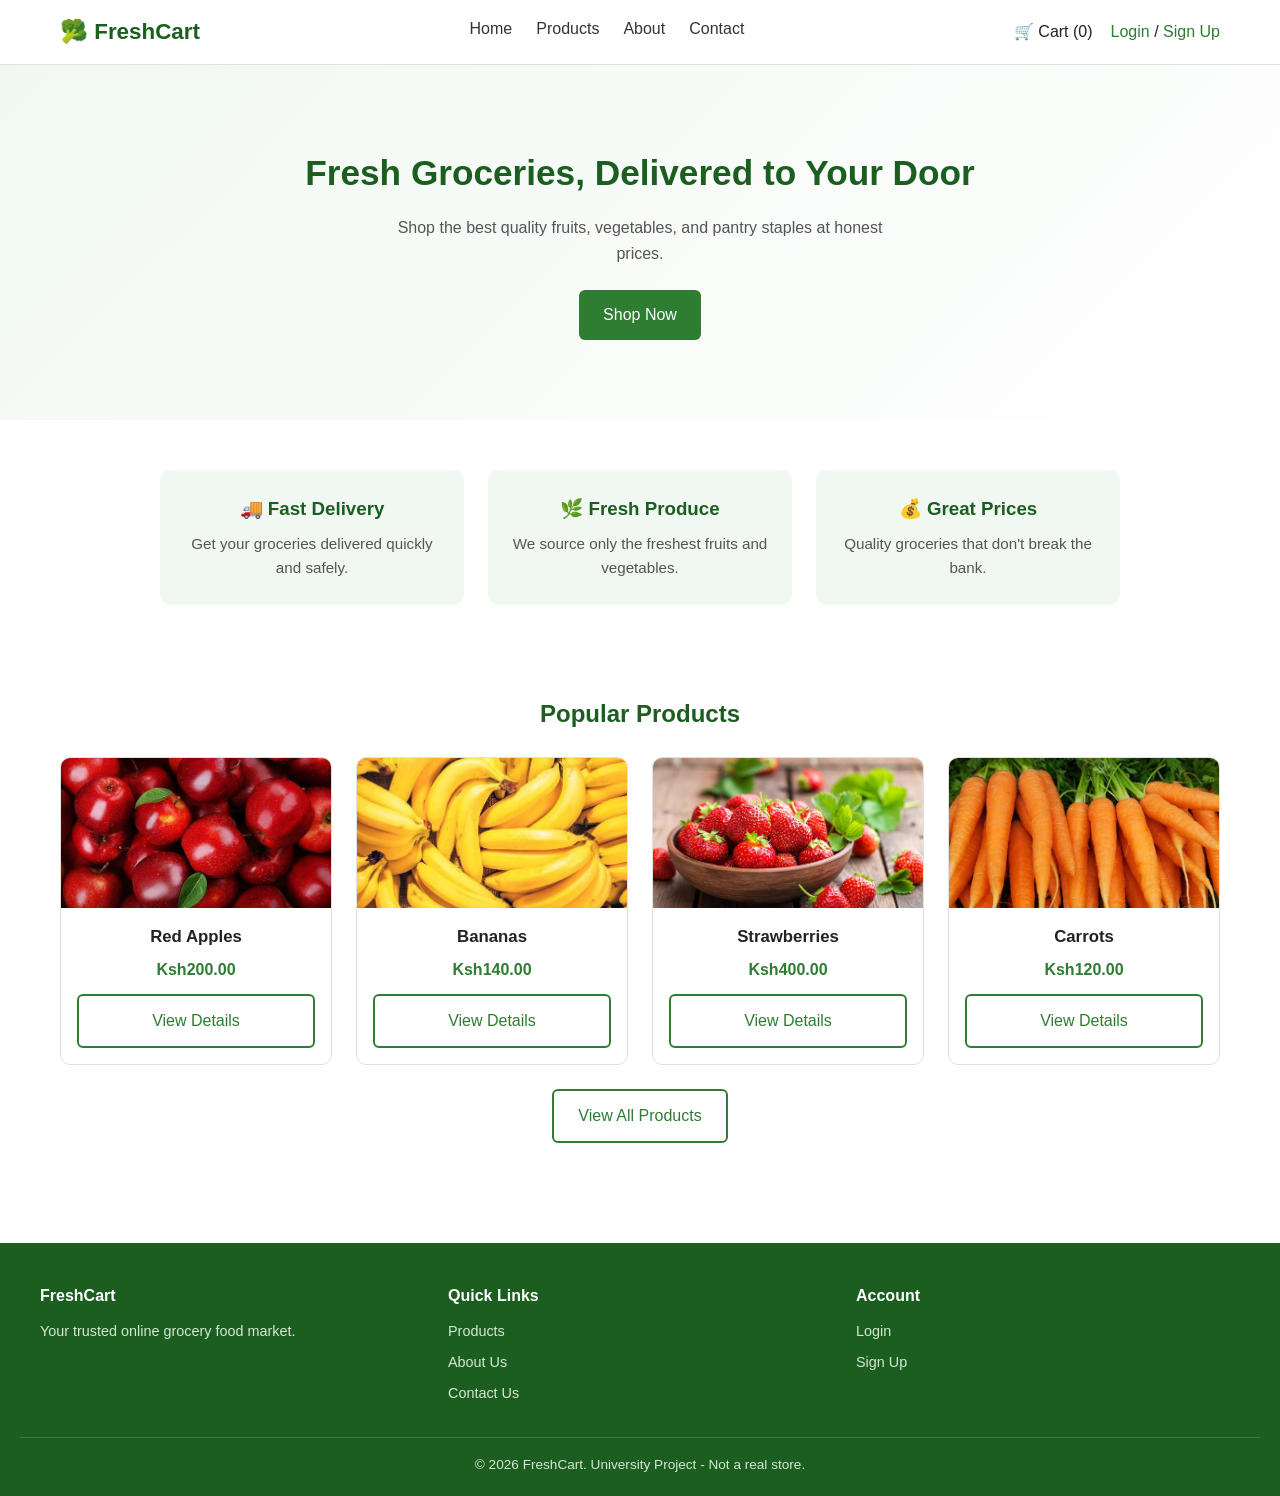
<file: index.html>
<!DOCTYPE html>
<html lang="en">
<head>
  <meta charset="UTF-8">
  <meta name="viewport" content="width=device-width, initial-scale=1.0">
  <title>FreshCart - Grocery Food Market</title>
  <link rel="stylesheet" href="css/style.css">
</head>
<body>

  <!-- ===== NAVIGATION BAR ===== -->
  <header class="navbar">
    <div class="nav-container">
      <a href="index.html" class="logo">🥦 FreshCart</a>

      <nav class="nav-links">
        <a href="index.html">Home</a>
        <a href="pages/products.html">Products</a>
        <a href="pages/about.html">About</a>
        <a href="pages/contact.html">Contact</a>
      </nav>

      <div class="nav-actions">
        <a href="pages/cart.html" class="cart-link">
          🛒 Cart (<span id="cart-count">0</span>)
        </a>
        <!-- This span changes depending on whether someone is logged in -->
        <span id="auth-link"></span>
      </div>
    </div>
  </header>

  <!-- ===== MAIN CONTENT ===== -->
  <main>

    <!-- Hero / banner section -->
    <section class="hero">
      <div class="hero-text">
        <h1>Fresh Groceries, Delivered to Your Door</h1>
        <p>Shop the best quality fruits, vegetables, and pantry staples at honest prices.</p>
        <a href="pages/products.html" class="btn btn-primary">Shop Now</a>
      </div>
    </section>

    <!-- Feature highlights -->
    <section class="features">
      <div class="feature-card">
        <h3>🚚 Fast Delivery</h3>
        <p>Get your groceries delivered quickly and safely.</p>
      </div>
      <div class="feature-card">
        <h3>🌿 Fresh Produce</h3>
        <p>We source only the freshest fruits and vegetables.</p>
      </div>
      <div class="feature-card">
        <h3>💰 Great Prices</h3>
        <p>Quality groceries that don't break the bank.</p>
      </div>
    </section>

    <!-- Preview of a few products, pulled in with JavaScript -->
    <section class="home-products">
      <h2>Popular Products</h2>
      <div id="home-product-list" class="product-grid">
        <!-- Product cards will be inserted here by JavaScript -->
      </div>
      <a href="pages/products.html" class="btn btn-secondary">View All Products</a>
    </section>

  </main>

  <!-- ===== FOOTER ===== -->
  <footer class="footer">
    <div class="footer-container">
      <div class="footer-column">
        <h4>FreshCart</h4>
        <p>Your trusted online grocery food market.</p>
      </div>
      <div class="footer-column">
        <h4>Quick Links</h4>
        <a href="pages/products.html">Products</a>
        <a href="pages/about.html">About Us</a>
        <a href="pages/contact.html">Contact Us</a>
      </div>
      <div class="footer-column">
        <h4>Account</h4>
        <a href="pages/login.html">Login</a>
        <a href="pages/signup.html">Sign Up</a>
      </div>
    </div>
    <p class="footer-bottom">&copy; 2026 FreshCart. University Project - Not a real store.</p>
  </footer>

  <!-- ===== JAVASCRIPT ===== -->
  <script src="js/main.js"></script>
  <script src="js/products.js"></script>
</body>
</html>
</file>
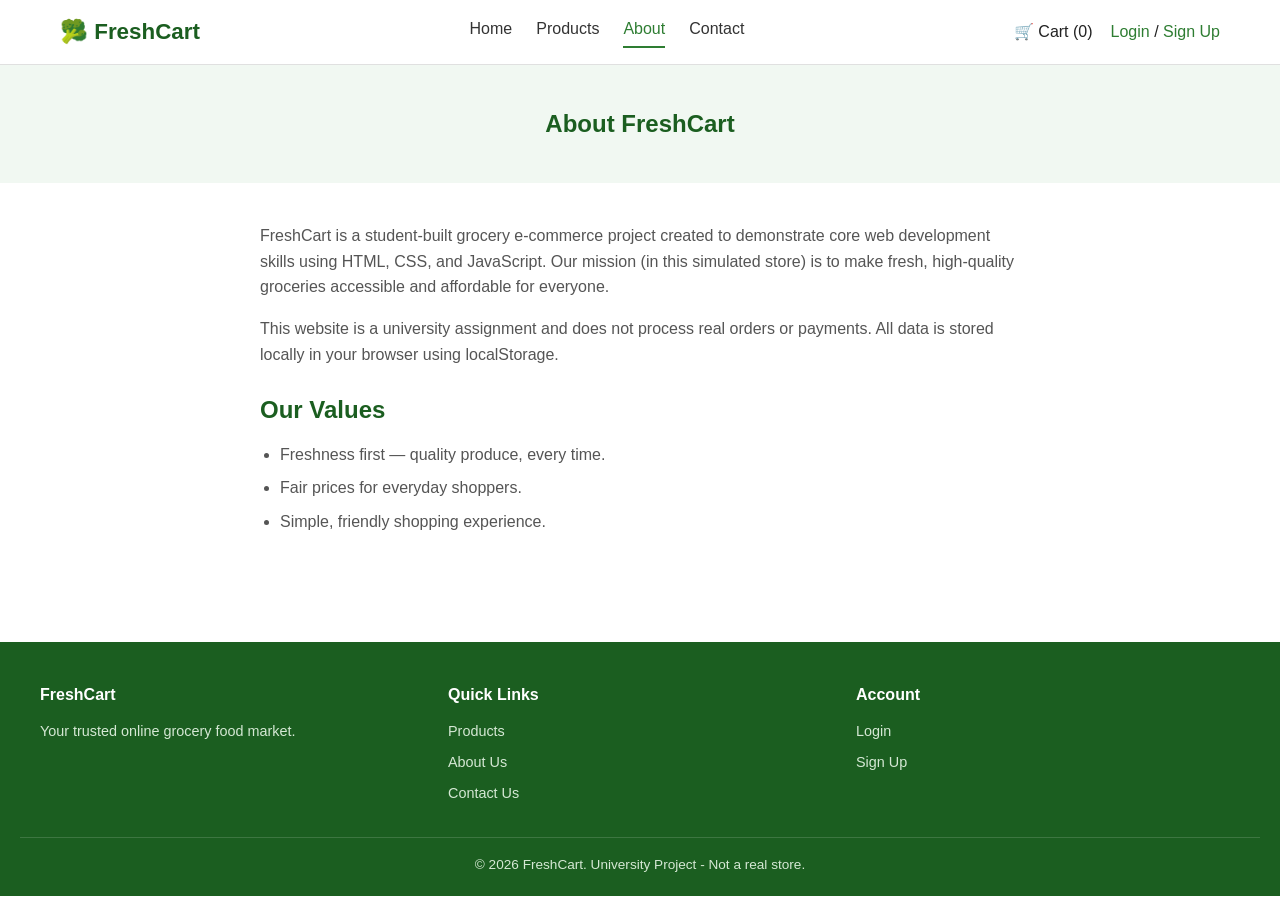
<file: pages/about.html>
<!DOCTYPE html>
<html lang="en">
<head>
  <meta charset="UTF-8">
  <meta name="viewport" content="width=device-width, initial-scale=1.0">
  <title>About Us - FreshCart</title>
  <link rel="stylesheet" href="../css/style.css">
</head>
<body>
  <header class="navbar">
    <div class="nav-container">
      <a href="../index.html" class="logo">🥦 FreshCart</a>
      <nav class="nav-links">
        <a href="../index.html">Home</a>
        <a href="products.html">Products</a>
        <a href="about.html" class="active">About</a>
        <a href="contact.html">Contact</a>
      </nav>
      <div class="nav-actions">
        <a href="cart.html" class="cart-link">🛒 Cart (<span id="cart-count">0</span>)</a>
        <span id="auth-link"></span>
      </div>
    </div>
  </header>

  <main>
    <section class="page-header">
      <h1>About FreshCart</h1>
    </section>

    <section class="static-content">
      <p>FreshCart is a student-built grocery e-commerce project created to demonstrate core web
      development skills using HTML, CSS, and JavaScript. Our mission (in this simulated store)
      is to make fresh, high-quality groceries accessible and affordable for everyone.</p>

      <p>This website is a university assignment and does not process real orders or payments.
      All data is stored locally in your browser using localStorage.</p>

      <h2>Our Values</h2>
      <ul>
        <li>Freshness first — quality produce, every time.</li>
        <li>Fair prices for everyday shoppers.</li>
        <li>Simple, friendly shopping experience.</li>
      </ul>
    </section>
  </main>

  <footer class="footer">
    <div class="footer-container">
      <div class="footer-column">
        <h4>FreshCart</h4>
        <p>Your trusted online grocery food market.</p>
      </div>
      <div class="footer-column">
        <h4>Quick Links</h4>
        <a href="products.html">Products</a>
        <a href="about.html">About Us</a>
        <a href="contact.html">Contact Us</a>
      </div>
      <div class="footer-column">
        <h4>Account</h4>
        <a href="login.html">Login</a>
        <a href="signup.html">Sign Up</a>
      </div>
    </div>
    <p class="footer-bottom">&copy; 2026 FreshCart. University Project - Not a real store.</p>
  </footer>

  <script src="../js/main.js"></script>
</body>
</html>
</file>
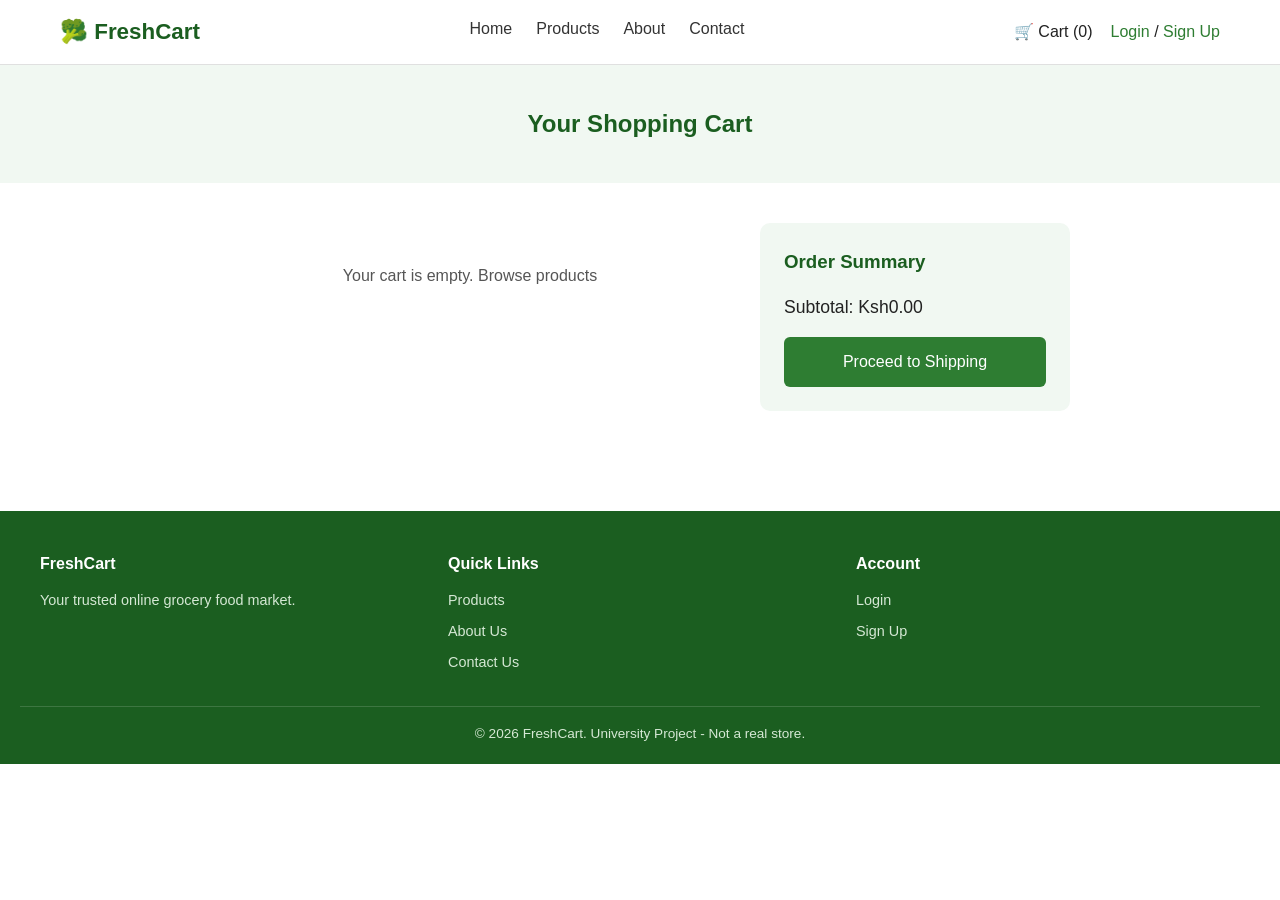
<file: pages/cart.html>
<!DOCTYPE html>
<html lang="en">
<head>
  <meta charset="UTF-8">
  <meta name="viewport" content="width=device-width, initial-scale=1.0">
  <title>Your Cart - FreshCart</title>
  <link rel="stylesheet" href="../css/style.css">
</head>
<body>
  <header class="navbar">
    <div class="nav-container">
      <a href="../index.html" class="logo">🥦 FreshCart</a>
      <nav class="nav-links">
        <a href="../index.html">Home</a>
        <a href="products.html">Products</a>
        <a href="about.html">About</a>
        <a href="contact.html">Contact</a>
      </nav>
      <div class="nav-actions">
        <a href="cart.html" class="cart-link">🛒 Cart (<span id="cart-count">0</span>)</a>
        <span id="auth-link"></span>
      </div>
    </div>
  </header>

  <main>
    <section class="page-header">
      <h1>Your Shopping Cart</h1>
    </section>

    <section class="cart-section">
      <!-- Cart line items get built by JavaScript -->
      <div id="cart-items-container" class="cart-items-container">
      </div>

      <!-- Order summary box -->
      <div class="cart-summary">
        <h3>Order Summary</h3>
        <p>Subtotal: <span id="cart-subtotal">$0.00</span></p>
        <a href="shipping.html" id="checkout-btn" class="btn btn-primary">Proceed to Shipping</a>
      </div>
    </section>
  </main>

  <footer class="footer">
    <div class="footer-container">
      <div class="footer-column">
        <h4>FreshCart</h4>
        <p>Your trusted online grocery food market.</p>
      </div>
      <div class="footer-column">
        <h4>Quick Links</h4>
        <a href="products.html">Products</a>
        <a href="about.html">About Us</a>
        <a href="contact.html">Contact Us</a>
      </div>
      <div class="footer-column">
        <h4>Account</h4>
        <a href="login.html">Login</a>
        <a href="signup.html">Sign Up</a>
      </div>
    </div>
    <p class="footer-bottom">&copy; 2026 FreshCart. University Project - Not a real store.</p>
  </footer>

  <script src="../js/main.js"></script>
  <script src="../js/products.js"></script>
  <script src="../js/cart.js"></script>
</body>
</html>
</file>
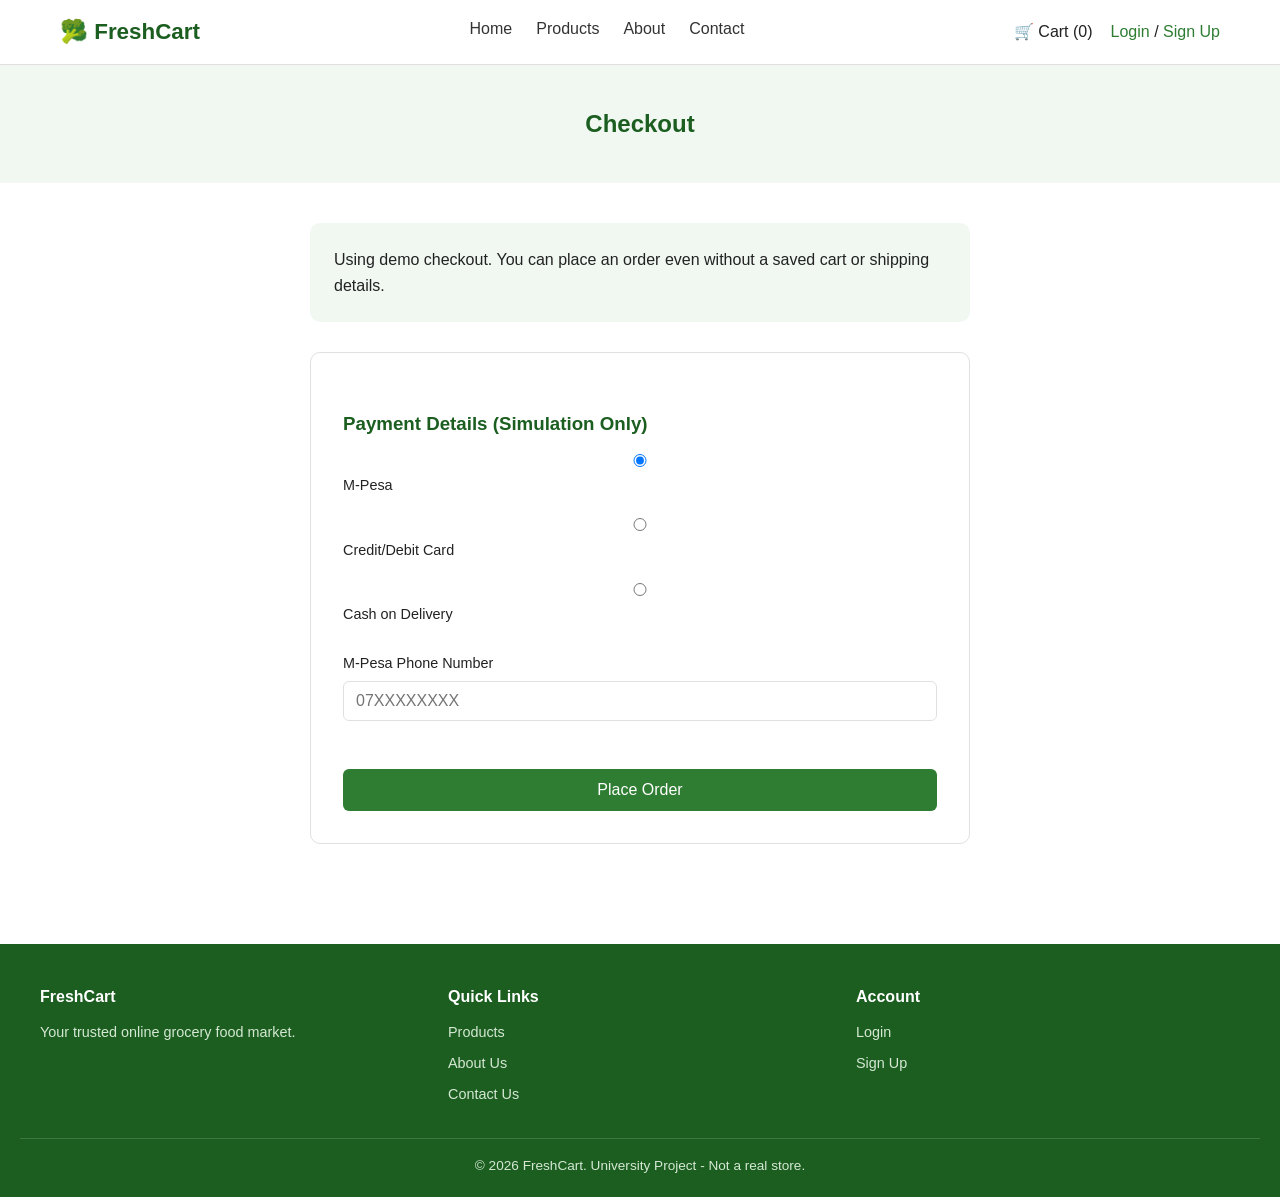
<file: pages/checkout.html>
<!DOCTYPE html>
<html lang="en">
<head>
  <meta charset="UTF-8">
  <meta name="viewport" content="width=device-width, initial-scale=1.0">
  <title>Checkout - FreshCart</title>
  <link rel="stylesheet" href="../css/style.css">
</head>
<body>
  <header class="navbar">
    <div class="nav-container">
      <a href="../index.html" class="logo">🥦 FreshCart</a>
      <nav class="nav-links">
        <a href="../index.html">Home</a>
        <a href="products.html">Products</a>
        <a href="about.html">About</a>
        <a href="contact.html">Contact</a>
      </nav>
      <div class="nav-actions">
        <a href="cart.html" class="cart-link">🛒 Cart (<span id="cart-count">0</span>)</a>
        <span id="auth-link"></span>
      </div>
    </div>
  </header>

  <main>
    <section class="page-header">
      <h1>Checkout</h1>
    </section>

    <section class="checkout-section">
      <!-- Order review, built by JavaScript from cart + shipping info in localStorage -->
      <div id="checkout-summary" class="checkout-summary">
      </div>

      <div class="form-card">
        <h3>Payment Details (Simulation Only)</h3>
        <form id="checkout-form" novalidate>

          <div class="payment-options">
            <label class="payment-option">
              <input type="radio" name="payment" value="mpesa" checked>
              M-Pesa
            </label>

            <label class="payment-option">
              <input type="radio" name="payment" value="card">
              Credit/Debit Card
            </label>

            <label class="payment-option">
              <input type="radio" name="payment" value="cash">
              Cash on Delivery
            </label>
          </div>

          <div id="mpesa-fields" class="payment-fields">
            <label for="mpesa-phone">M-Pesa Phone Number</label>
            <input type="text" id="mpesa-phone" placeholder="07XXXXXXXX">
          </div>

          <div id="card-fields" class="payment-fields hidden">
            <label for="card-name">Name on Card</label>
            <input type="text" id="card-name" required>

            <label for="card-number">Card Number</label>
            <input type="text" id="card-number" placeholder="1234 5678 9012 3456" maxlength="19" required>

            <label for="card-expiry">Expiry (MM/YY)</label>
            <input type="text" id="card-expiry" placeholder="MM/YY" maxlength="5" required>

            <label for="card-cvv">CVV</label>
            <input type="text" id="card-cvv" maxlength="4" required>
          </div>

          <p id="checkout-message" class="form-message"></p>

          <button type="submit" class="btn btn-primary">Place Order</button>
        </form>
      </div>
    </section>
  </main>

  <footer class="footer">
    <div class="footer-container">
      <div class="footer-column">
        <h4>FreshCart</h4>
        <p>Your trusted online grocery food market.</p>
      </div>
      <div class="footer-column">
        <h4>Quick Links</h4>
        <a href="products.html">Products</a>
        <a href="about.html">About Us</a>
        <a href="contact.html">Contact Us</a>
      </div>
      <div class="footer-column">
        <h4>Account</h4>
        <a href="login.html">Login</a>
        <a href="signup.html">Sign Up</a>
      </div>
    </div>
    <p class="footer-bottom">&copy; 2026 FreshCart. University Project - Not a real store.</p>
  </footer>

  <script src="../js/main.js"></script>
  <script src="../js/products.js"></script>
  <script src="../js/checkout.js"></script>
</body>
</html>
</file>
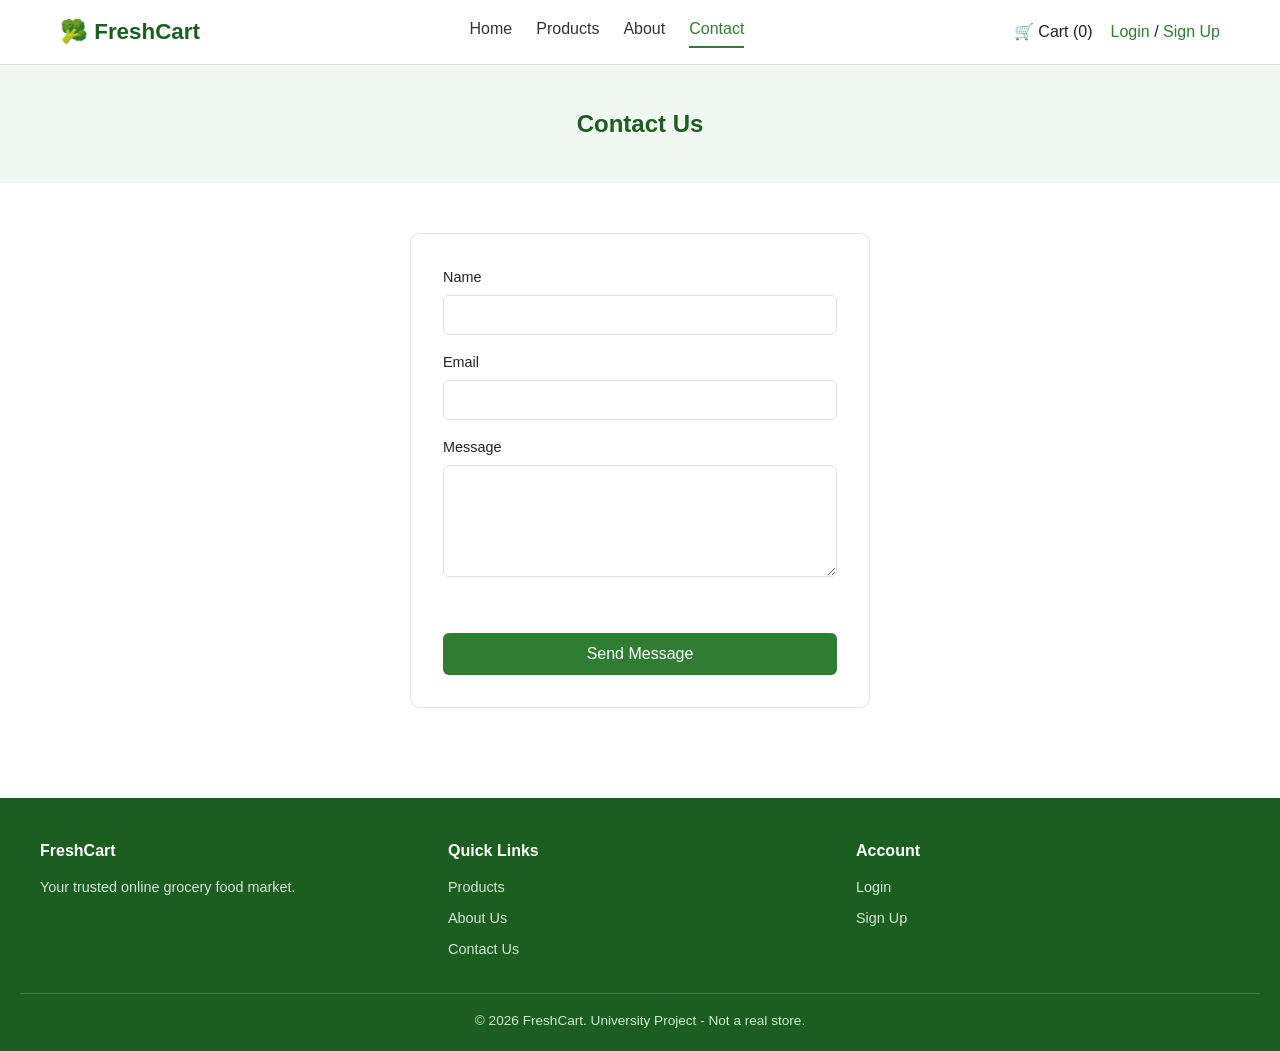
<file: pages/contact.html>
<!DOCTYPE html>
<html lang="en">
<head>
  <meta charset="UTF-8">
  <meta name="viewport" content="width=device-width, initial-scale=1.0">
  <title>Contact Us - FreshCart</title>
  <link rel="stylesheet" href="../css/style.css">
</head>
<body>
  <header class="navbar">
    <div class="nav-container">
      <a href="../index.html" class="logo">🥦 FreshCart</a>
      <nav class="nav-links">
        <a href="../index.html">Home</a>
        <a href="products.html">Products</a>
        <a href="about.html">About</a>
        <a href="contact.html" class="active">Contact</a>
      </nav>
      <div class="nav-actions">
        <a href="cart.html" class="cart-link">🛒 Cart (<span id="cart-count">0</span>)</a>
        <span id="auth-link"></span>
      </div>
    </div>
  </header>

  <main>
    <section class="page-header">
      <h1>Contact Us</h1>
    </section>

    <section class="form-section">
      <div class="form-card">
        <form id="contact-form">
          <label for="contact-name">Name</label>
          <input type="text" id="contact-name" required>

          <label for="contact-email">Email</label>
          <input type="email" id="contact-email" required>

          <label for="contact-message">Message</label>
          <textarea id="contact-message" rows="5" required></textarea>

          <p id="contact-form-message" class="form-message"></p>

          <button type="submit" class="btn btn-primary">Send Message</button>
        </form>
      </div>
    </section>
  </main>

  <footer class="footer">
    <div class="footer-container">
      <div class="footer-column">
        <h4>FreshCart</h4>
        <p>Your trusted online grocery food market.</p>
      </div>
      <div class="footer-column">
        <h4>Quick Links</h4>
        <a href="products.html">Products</a>
        <a href="about.html">About Us</a>
        <a href="contact.html">Contact Us</a>
      </div>
      <div class="footer-column">
        <h4>Account</h4>
        <a href="login.html">Login</a>
        <a href="signup.html">Sign Up</a>
      </div>
    </div>
    <p class="footer-bottom">&copy; 2026 FreshCart. University Project - Not a real store.</p>
  </footer>

  <script src="../js/main.js"></script>
</body>
</html>
</file>
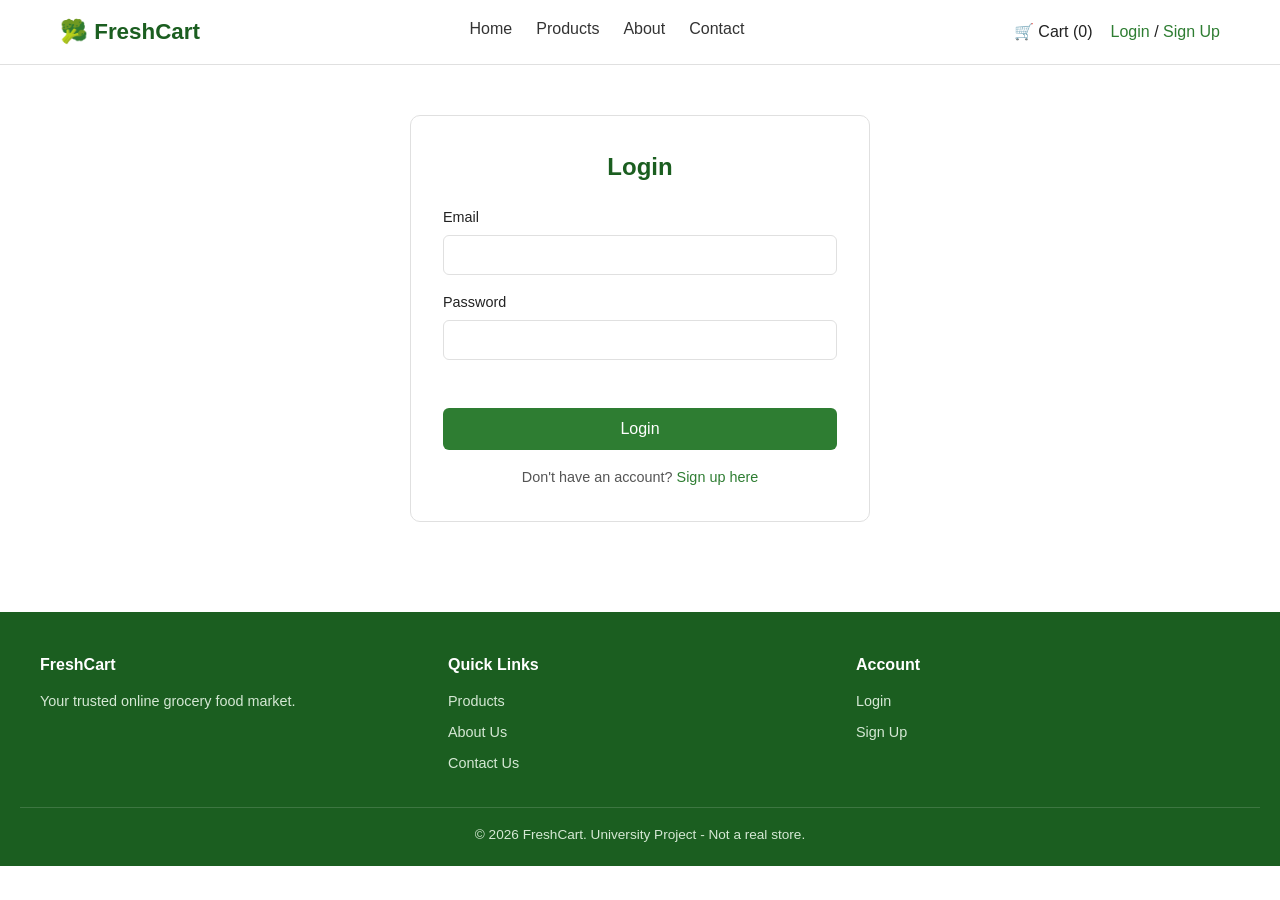
<file: pages/login.html>
<!DOCTYPE html>
<html lang="en">
<head>
  <meta charset="UTF-8">
  <meta name="viewport" content="width=device-width, initial-scale=1.0">
  <title>Login - FreshCart</title>
  <link rel="stylesheet" href="../css/style.css">
</head>
<body>
  <header class="navbar">
    <div class="nav-container">
      <a href="../index.html" class="logo">🥦 FreshCart</a>
      <nav class="nav-links">
        <a href="../index.html">Home</a>
        <a href="products.html">Products</a>
        <a href="about.html">About</a>
        <a href="contact.html">Contact</a>
      </nav>
      <div class="nav-actions">
        <a href="cart.html" class="cart-link">🛒 Cart (<span id="cart-count">0</span>)</a>
        <span id="auth-link"></span>
      </div>
    </div>
  </header>

  <main>
    <section class="form-section">
      <div class="form-card">
        <h1>Login</h1>

        <form id="login-form">
          <label for="login-email">Email</label>
          <input type="email" id="login-email" required>

          <label for="login-password">Password</label>
          <input type="password" id="login-password" required>

          <p id="login-message" class="form-message"></p>

          <button type="submit" class="btn btn-primary">Login</button>
        </form>

        <p class="form-footer-text">Don't have an account? <a href="signup.html">Sign up here</a></p>
      </div>
    </section>
  </main>

  <footer class="footer">
    <div class="footer-container">
      <div class="footer-column">
        <h4>FreshCart</h4>
        <p>Your trusted online grocery food market.</p>
      </div>
      <div class="footer-column">
        <h4>Quick Links</h4>
        <a href="products.html">Products</a>
        <a href="about.html">About Us</a>
        <a href="contact.html">Contact Us</a>
      </div>
      <div class="footer-column">
        <h4>Account</h4>
        <a href="login.html">Login</a>
        <a href="signup.html">Sign Up</a>
      </div>
    </div>
    <p class="footer-bottom">&copy; 2026 FreshCart. University Project - Not a real store.</p>
  </footer>

  <script src="../js/main.js"></script>
  <script src="../js/auth.js"></script>
</body>
</html>
</file>
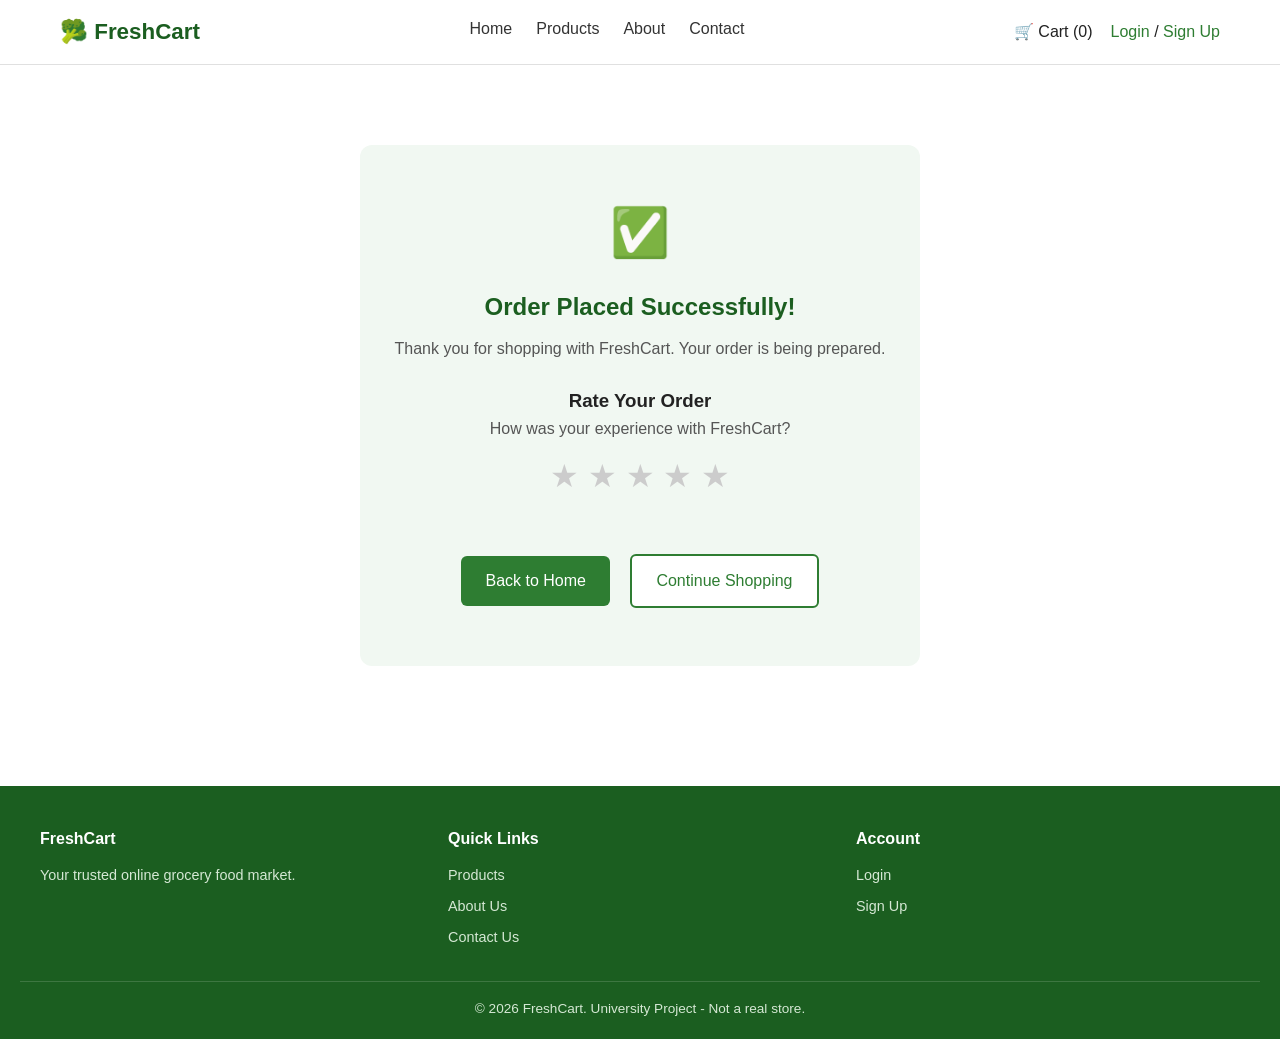
<file: pages/order-success.html>
<!DOCTYPE html>
<html lang="en">
<head>
  <meta charset="UTF-8">
  <meta name="viewport" content="width=device-width, initial-scale=1.0">
  <title>Order Confirmed - FreshCart</title>
  <link rel="stylesheet" href="../css/style.css">
</head>
<body>
  <header class="navbar">
    <div class="nav-container">
      <a href="../index.html" class="logo">🥦 FreshCart</a>
      <nav class="nav-links">
        <a href="../index.html">Home</a>
        <a href="products.html">Products</a>
        <a href="about.html">About</a>
        <a href="contact.html">Contact</a>
      </nav>
      <div class="nav-actions">
        <a href="cart.html" class="cart-link">🛒 Cart (<span id="cart-count">0</span>)</a>
        <span id="auth-link"></span>
      </div>
    </div>
  </header>

  <main>
    <section class="success-section">
      <div class="success-card">
        <div class="success-icon">✅</div>
        <h1>Order Placed Successfully!</h1>
        <p>Thank you for shopping with FreshCart. Your order is being prepared.</p>
        <!-- JavaScript fills in a generated order number here -->
        <p id="order-number" class="order-number"></p>

        <!-- Rating section -->
        <div id="rating-section" class="rating-section">
          <h3>Rate Your Order</h3>
          <p>How was your experience with FreshCart?</p>
          <div id="star-rating" class="star-rating">
            <span class="star" data-value="1">★</span>
            <span class="star" data-value="2">★</span>
            <span class="star" data-value="3">★</span>
            <span class="star" data-value="4">★</span>
            <span class="star" data-value="5">★</span>
          </div>
          <p id="rating-message" class="form-message"></p>
        </div>

        <!-- JavaScript fills in the payment method used here -->
        <p id="payment-method"></p>

        <a href="../index.html" class="btn btn-primary">Back to Home</a>
        <a href="products.html" class="btn btn-secondary">Continue Shopping</a>
      </div>
    </section>
  </main>

  <footer class="footer">
    <div class="footer-container">
      <div class="footer-column">
        <h4>FreshCart</h4>
        <p>Your trusted online grocery food market.</p>
      </div>
      <div class="footer-column">
        <h4>Quick Links</h4>
        <a href="products.html">Products</a>
        <a href="about.html">About Us</a>
        <a href="contact.html">Contact Us</a>
      </div>
      <div class="footer-column">
        <h4>Account</h4>
        <a href="login.html">Login</a>
        <a href="signup.html">Sign Up</a>
      </div>
    </div>
    <p class="footer-bottom">&copy; 2026 FreshCart. University Project - Not a real store.</p>
  </footer>

  <script src="../js/main.js"></script>
  <script src="../js/checkout.js"></script>
</body>
</html>
</file>
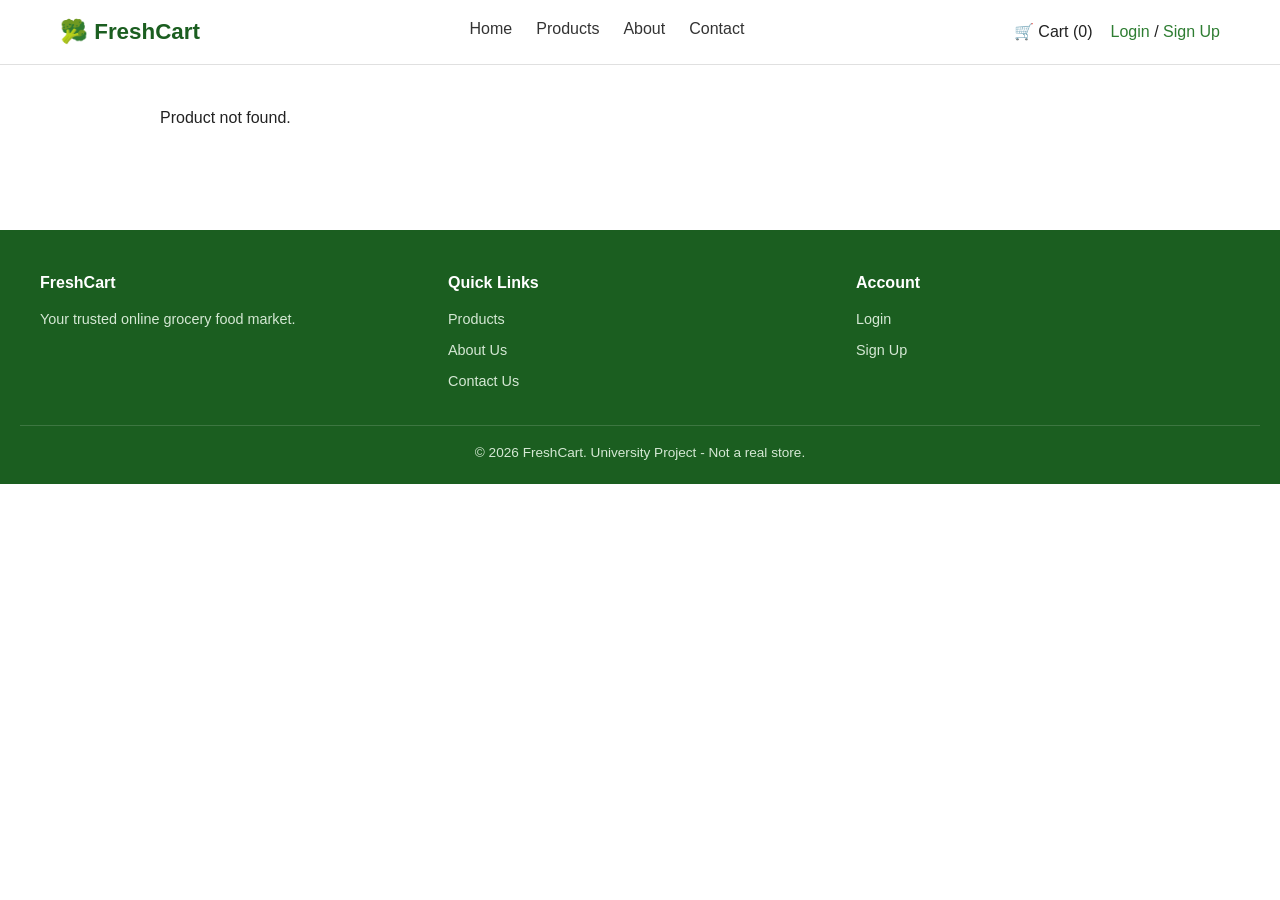
<file: pages/product-details.html>
<!DOCTYPE html>
<html lang="en">
<head>
  <meta charset="UTF-8">
  <meta name="viewport" content="width=device-width, initial-scale=1.0">
  <title>Product Details - FreshCart</title>
  <link rel="stylesheet" href="../css/style.css">
</head>
<body>
  <header class="navbar">
    <div class="nav-container">
      <a href="../index.html" class="logo">🥦 FreshCart</a>
      <nav class="nav-links">
        <a href="../index.html">Home</a>
        <a href="products.html">Products</a>
        <a href="about.html">About</a>
        <a href="contact.html">Contact</a>
      </nav>
      <div class="nav-actions">
        <a href="cart.html" class="cart-link">🛒 Cart (<span id="cart-count">0</span>)</a>
        <span id="auth-link"></span>
      </div>
    </div>
  </header>

  <main>
    <section class="product-details-section">
      <!-- Everything inside #product-detail-container is built by JavaScript -->
      <!-- based on which product ID is in the URL (e.g. product-details.html?id=1) -->
      <div id="product-detail-container" class="product-detail-container">
        <p>Loading product...</p>
      </div>
    </section>
  </main>

  <footer class="footer">
    <div class="footer-container">
      <div class="footer-column">
        <h4>FreshCart</h4>
        <p>Your trusted online grocery food market.</p>
      </div>
      <div class="footer-column">
        <h4>Quick Links</h4>
        <a href="products.html">Products</a>
        <a href="about.html">About Us</a>
        <a href="contact.html">Contact Us</a>
      </div>
      <div class="footer-column">
        <h4>Account</h4>
        <a href="login.html">Login</a>
        <a href="signup.html">Sign Up</a>
      </div>
    </div>
    <p class="footer-bottom">&copy; 2026 FreshCart. University Project - Not a real store.</p>
  </footer>

  <script src="../js/main.js"></script>
  <script src="../js/products.js"></script>
</body>
</html>
</file>
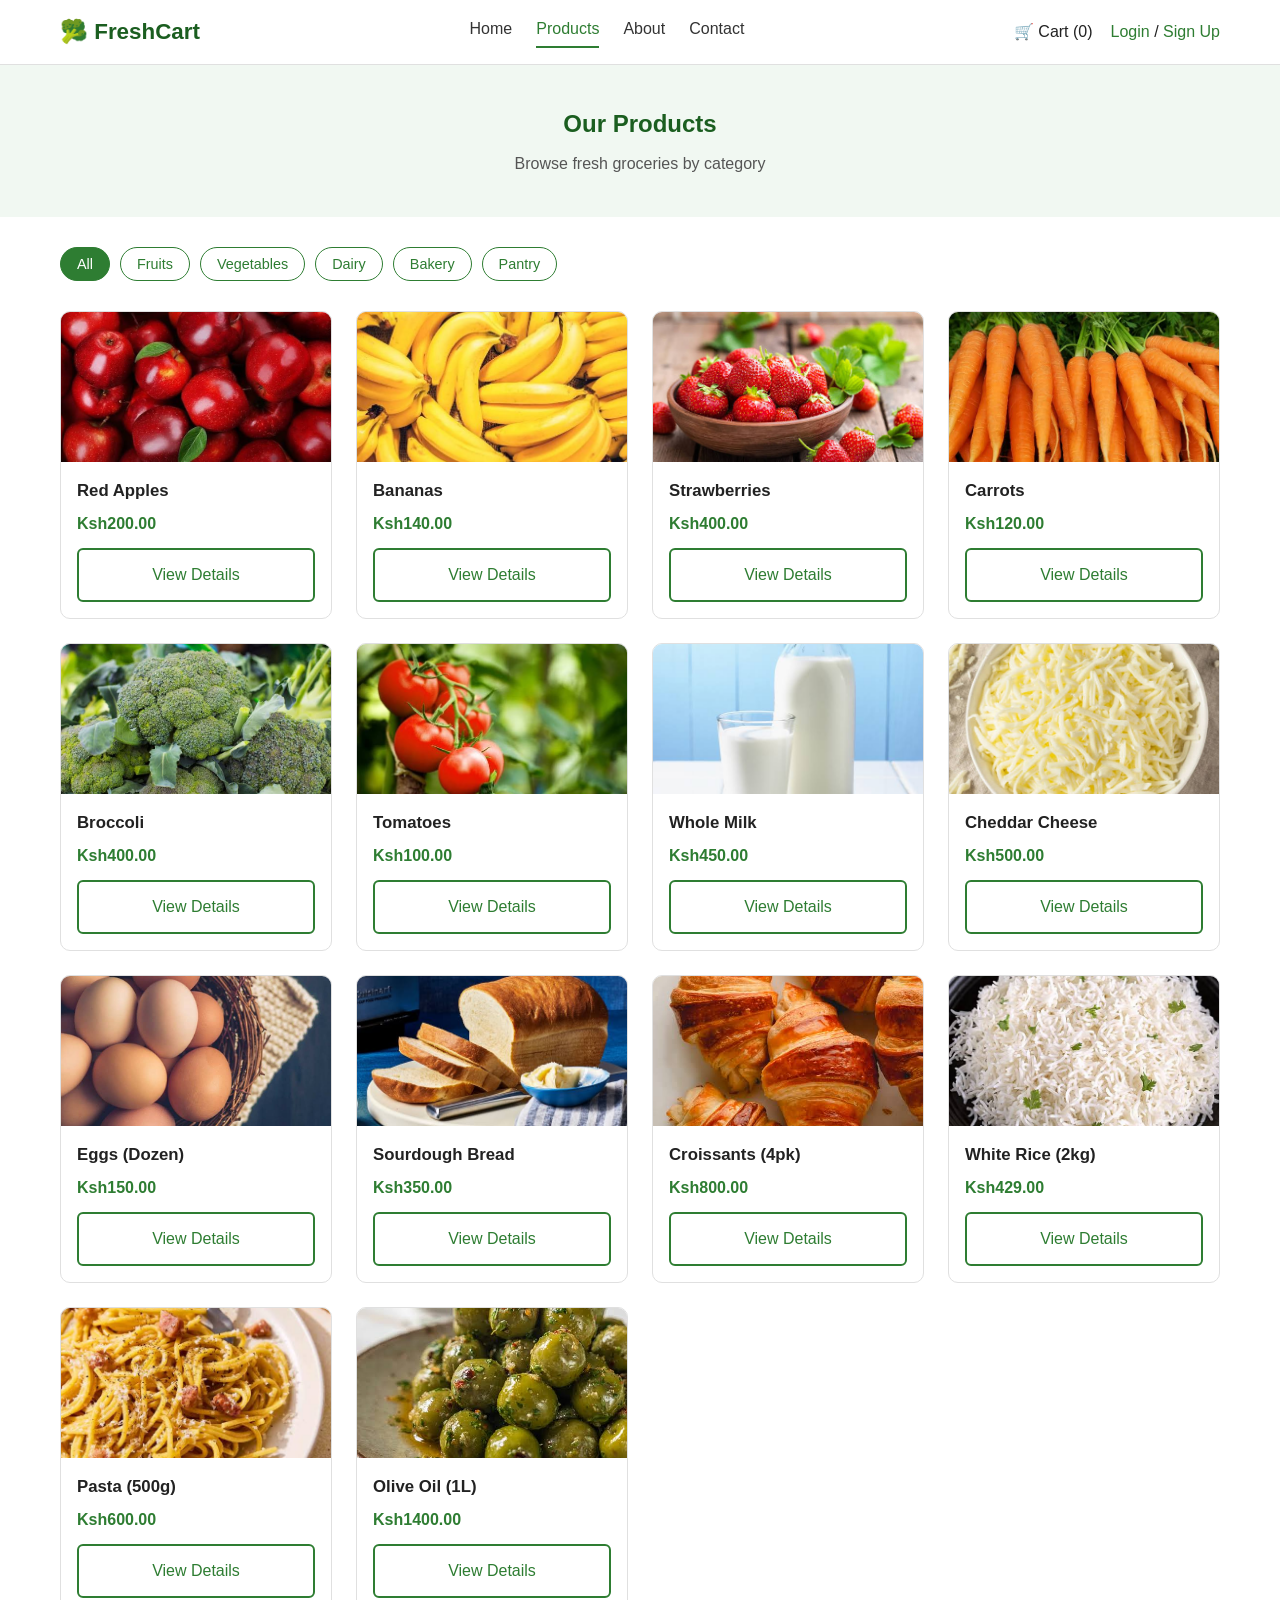
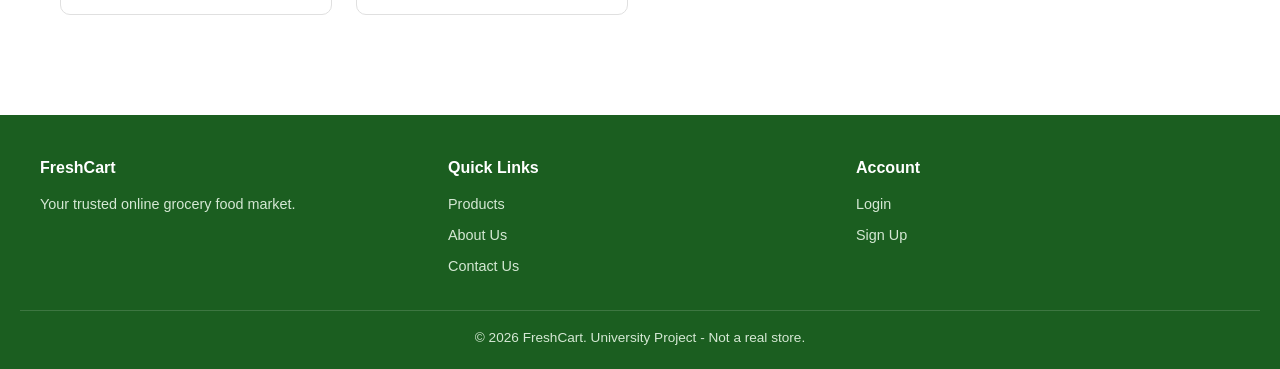
<file: pages/products.html>
<!DOCTYPE html>
<html lang="en">
<head>
  <meta charset="UTF-8">
  <meta name="viewport" content="width=device-width, initial-scale=1.0">
  <title>Products - FreshCart</title>
  <link rel="stylesheet" href="../css/style.css">
</head>
<body>

  <!-- ===== NAVIGATION BAR ===== -->
  <header class="navbar">
    <div class="nav-container">
      <a href="../index.html" class="logo">🥦 FreshCart</a>

      <nav class="nav-links">
        <a href="../index.html">Home</a>
        <a href="products.html" class="active">Products</a>
        <a href="about.html">About</a>
        <a href="contact.html">Contact</a>
      </nav>

      <div class="nav-actions">
        <a href="cart.html" class="cart-link">
          🛒 Cart (<span id="cart-count">0</span>)
        </a>
        <span id="auth-link"></span>
      </div>
    </div>
  </header>

  <!-- ===== MAIN CONTENT ===== -->
  <main>
    <section class="page-header">
      <h1>Our Products</h1>
      <p>Browse fresh groceries by category</p>
    </section>

    <section class="catalogue">
      <!-- Category filter buttons -->
      <div class="filter-bar">
        <button class="filter-btn active" data-category="all">All</button>
        <button class="filter-btn" data-category="fruits">Fruits</button>
        <button class="filter-btn" data-category="vegetables">Vegetables</button>
        <button class="filter-btn" data-category="dairy">Dairy</button>
        <button class="filter-btn" data-category="bakery">Bakery</button>
        <button class="filter-btn" data-category="pantry">Pantry</button>
      </div>

      <!-- Product cards get inserted here by JavaScript -->
      <div id="product-list" class="product-grid">
      </div>
    </section>
  </main>

  <!-- ===== FOOTER ===== -->
  <footer class="footer">
    <div class="footer-container">
      <div class="footer-column">
        <h4>FreshCart</h4>
        <p>Your trusted online grocery food market.</p>
      </div>
      <div class="footer-column">
        <h4>Quick Links</h4>
        <a href="products.html">Products</a>
        <a href="about.html">About Us</a>
        <a href="contact.html">Contact Us</a>
      </div>
      <div class="footer-column">
        <h4>Account</h4>
        <a href="login.html">Login</a>
        <a href="signup.html">Sign Up</a>
      </div>
    </div>
    <p class="footer-bottom">&copy; 2026 FreshCart. University Project - Not a real store.</p>
  </footer>

  <script src="../js/main.js"></script>
  <script src="../js/products.js"></script>
</body>
</html>
</file>
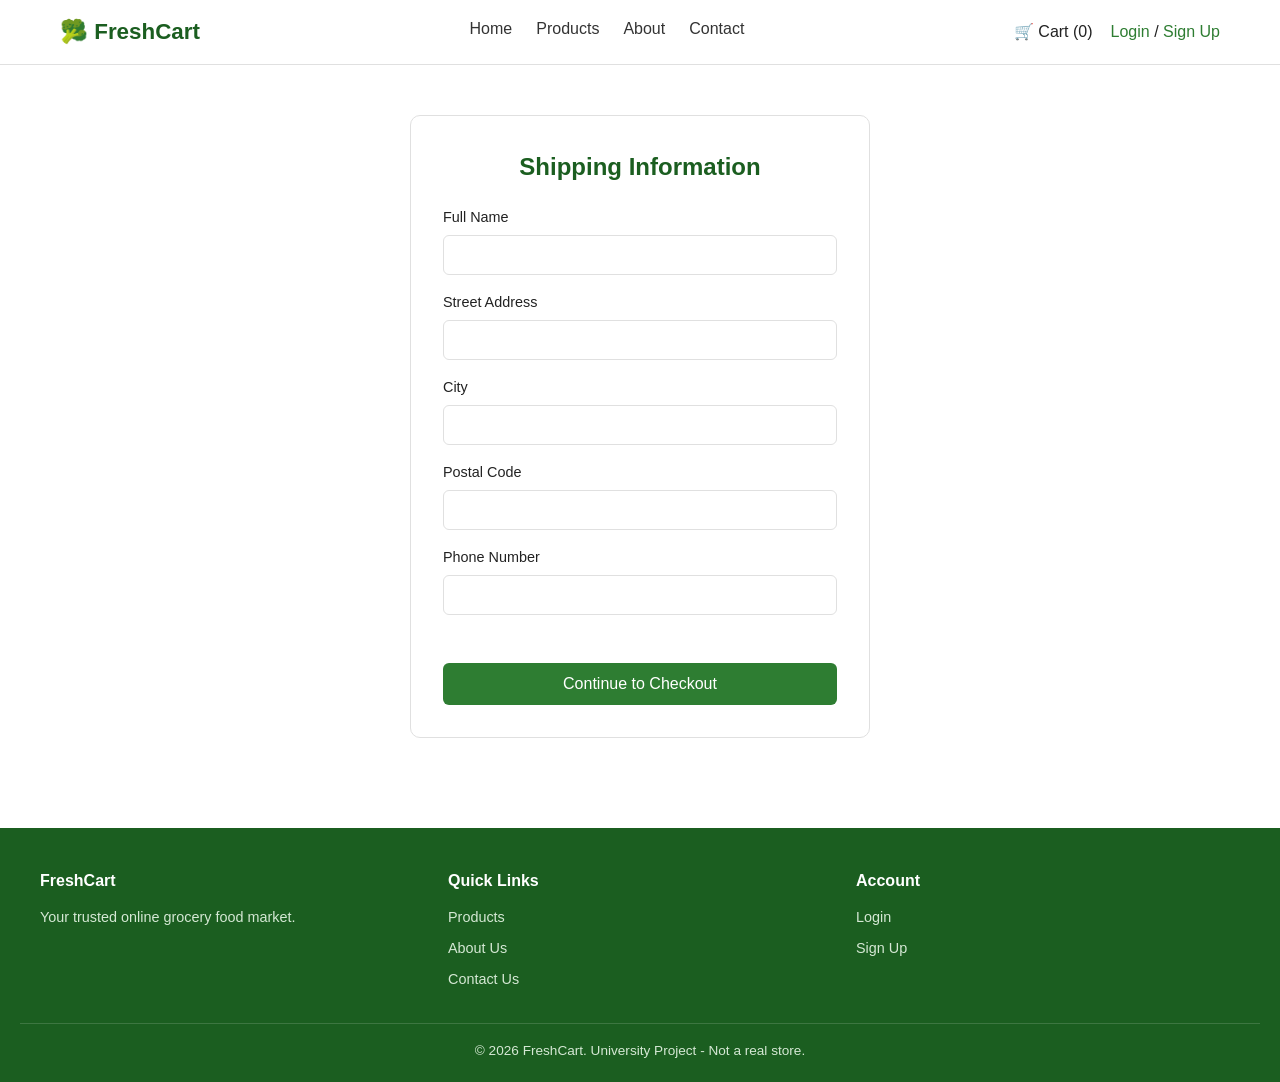
<file: pages/shipping.html>
<!DOCTYPE html>
<html lang="en">
<head>
  <meta charset="UTF-8">
  <meta name="viewport" content="width=device-width, initial-scale=1.0">
  <title>Shipping Information - FreshCart</title>
  <link rel="stylesheet" href="../css/style.css">
</head>
<body>
  <header class="navbar">
    <div class="nav-container">
      <a href="../index.html" class="logo">🥦 FreshCart</a>
      <nav class="nav-links">
        <a href="../index.html">Home</a>
        <a href="products.html">Products</a>
        <a href="about.html">About</a>
        <a href="contact.html">Contact</a>
      </nav>
      <div class="nav-actions">
        <a href="cart.html" class="cart-link">🛒 Cart (<span id="cart-count">0</span>)</a>
        <span id="auth-link"></span>
      </div>
    </div>
  </header>

  <main>
    <section class="form-section">
      <div class="form-card">
        <h1>Shipping Information</h1>

        <form id="shipping-form">
          <label for="ship-name">Full Name</label>
          <input type="text" id="ship-name" required>

          <label for="ship-address">Street Address</label>
          <input type="text" id="ship-address" required>

          <label for="ship-city">City</label>
          <input type="text" id="ship-city" required>

          <label for="ship-postal">Postal Code</label>
          <input type="text" id="ship-postal" required>

          <label for="ship-phone">Phone Number</label>
          <input type="tel" id="ship-phone" required>

          <p id="shipping-message" class="form-message"></p>

          <button type="submit" class="btn btn-primary">Continue to Checkout</button>
        </form>
      </div>
    </section>
  </main>

  <footer class="footer">
    <div class="footer-container">
      <div class="footer-column">
        <h4>FreshCart</h4>
        <p>Your trusted online grocery food market.</p>
      </div>
      <div class="footer-column">
        <h4>Quick Links</h4>
        <a href="products.html">Products</a>
        <a href="about.html">About Us</a>
        <a href="contact.html">Contact Us</a>
      </div>
      <div class="footer-column">
        <h4>Account</h4>
        <a href="login.html">Login</a>
        <a href="signup.html">Sign Up</a>
      </div>
    </div>
    <p class="footer-bottom">&copy; 2026 FreshCart. University Project - Not a real store.</p>
  </footer>

  <script src="../js/main.js"></script>
  <script src="../js/shipping.js"></script>
</body>
</html>
</file>
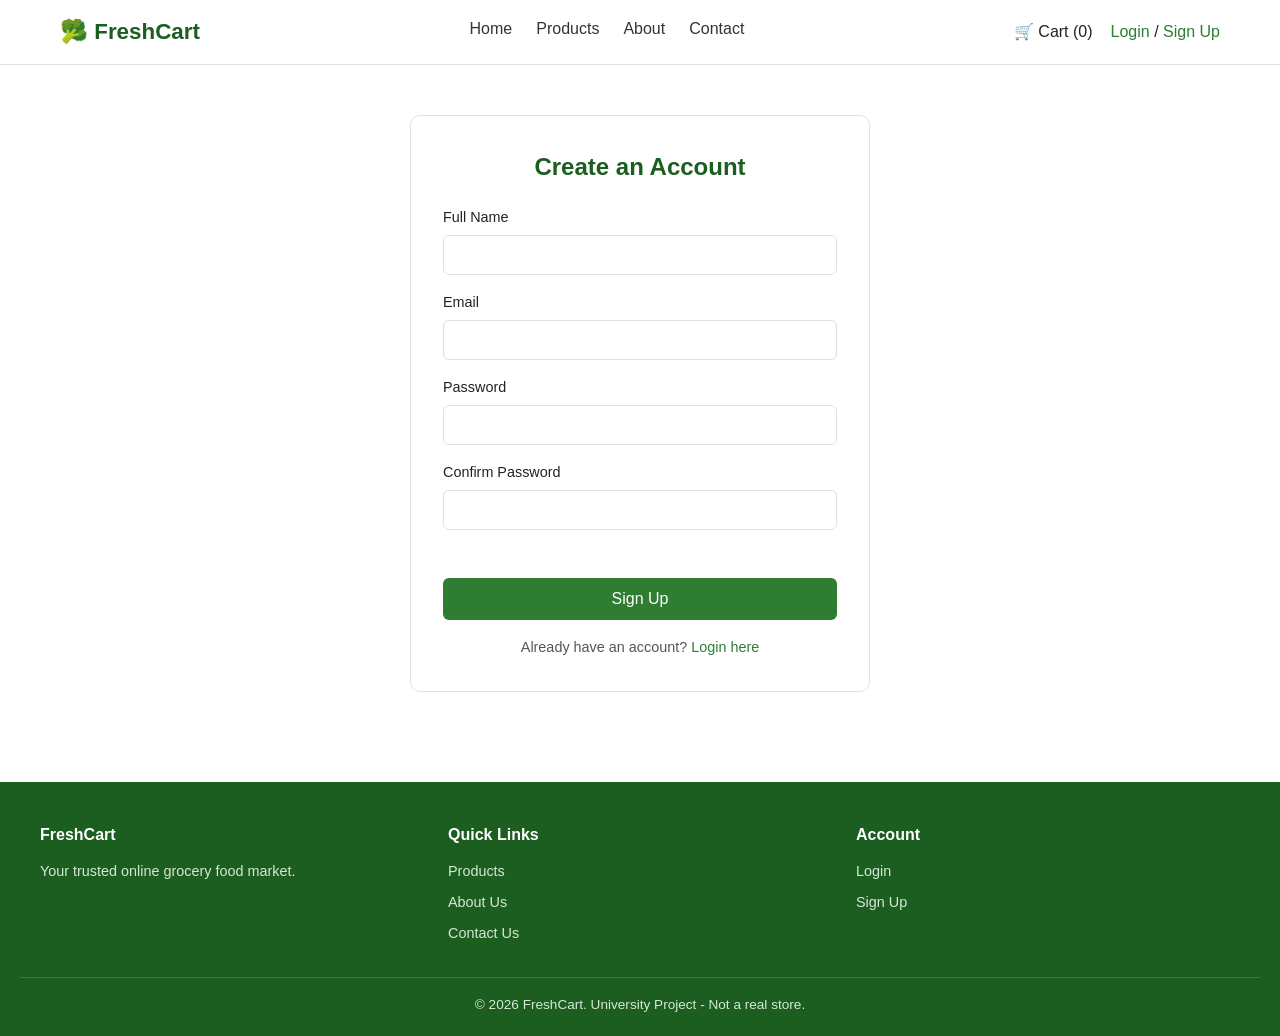
<file: pages/signup.html>
<!DOCTYPE html>
<html lang="en">
<head>
  <meta charset="UTF-8">
  <meta name="viewport" content="width=device-width, initial-scale=1.0">
  <title>Sign Up - FreshCart</title>
  <link rel="stylesheet" href="../css/style.css">
</head>
<body>
  <header class="navbar">
    <div class="nav-container">
      <a href="../index.html" class="logo">🥦 FreshCart</a>
      <nav class="nav-links">
        <a href="../index.html">Home</a>
        <a href="products.html">Products</a>
        <a href="about.html">About</a>
        <a href="contact.html">Contact</a>
      </nav>
      <div class="nav-actions">
        <a href="cart.html" class="cart-link">🛒 Cart (<span id="cart-count">0</span>)</a>
        <span id="auth-link"></span>
      </div>
    </div>
  </header>

  <main>
    <section class="form-section">
      <div class="form-card">
        <h1>Create an Account</h1>

        <!-- We use type="button" (not "submit") so the page never reloads.
             JavaScript handles everything through the click event. -->
        <form id="signup-form">
          <label for="signup-name">Full Name</label>
          <input type="text" id="signup-name" required>

          <label for="signup-email">Email</label>
          <input type="email" id="signup-email" required>

          <label for="signup-password">Password</label>
          <input type="password" id="signup-password" required minlength="6">

          <label for="signup-confirm">Confirm Password</label>
          <input type="password" id="signup-confirm" required minlength="6">

          <!-- Error/success messages appear here -->
          <p id="signup-message" class="form-message"></p>

          <button type="submit" class="btn btn-primary">Sign Up</button>
        </form>

        <p class="form-footer-text">Already have an account? <a href="login.html">Login here</a></p>
      </div>
    </section>
  </main>

  <footer class="footer">
    <div class="footer-container">
      <div class="footer-column">
        <h4>FreshCart</h4>
        <p>Your trusted online grocery food market.</p>
      </div>
      <div class="footer-column">
        <h4>Quick Links</h4>
        <a href="products.html">Products</a>
        <a href="about.html">About Us</a>
        <a href="contact.html">Contact Us</a>
      </div>
      <div class="footer-column">
        <h4>Account</h4>
        <a href="login.html">Login</a>
        <a href="signup.html">Sign Up</a>
      </div>
    </div>
    <p class="footer-bottom">&copy; 2026 FreshCart. University Project - Not a real store.</p>
  </footer>

  <script src="../js/main.js"></script>
  <script src="../js/auth.js"></script>
</body>
</html>
</file>
<file: css/style.css>
/* =========================================================
   FRESHCART - MAIN STYLESHEET
   Theme: Clean grocery look, green + white
   ========================================================= */

/* ---- CSS Variables: change these to re-theme the whole site ---- */
:root {
  --green-dark: #1b5e20;
  --green-main: #2e7d32;
  --green-light: #66bb6a;
  --green-bg: #f1f8f2;
  --white: #ffffff;
  --gray-text: #555555;
  --gray-border: #e0e0e0;
  --danger: #d32f2f;
  --font-main: 'Segoe UI', Arial, sans-serif;
}

/* ---- Reset & base styles ---- */
* {
  margin: 0;
  padding: 0;
  box-sizing: border-box;
}

body {
  font-family: var(--font-main);
  color: #222;
  background-color: var(--white);
  line-height: 1.6;
}

a {
  text-decoration: none;
  color: inherit;
}

ul {
  list-style: none;
}

img {
  max-width: 100%;
  display: block;
}

/* ---- Reusable buttons ---- */
.btn {
  display: inline-block;
  padding: 12px 24px;
  border: none;
  border-radius: 6px;
  font-size: 1rem;
  cursor: pointer;
  text-align: center;
  transition: background-color 0.2s ease, transform 0.1s ease;
}

.btn:hover {
  transform: translateY(-1px);
}

.btn-primary {
  background-color: var(--green-main);
  color: var(--white);
}

.btn-primary:hover {
  background-color: var(--green-dark);
}

.btn-secondary {
  background-color: var(--white);
  color: var(--green-main);
  border: 2px solid var(--green-main);
}

.btn-secondary:hover {
  background-color: var(--green-bg);
}

.btn-danger {
  background-color: var(--danger);
  color: var(--white);
}

/* =========================================================
   NAVIGATION BAR
   ========================================================= */
.navbar {
  background-color: var(--white);
  border-bottom: 1px solid var(--gray-border);
  position: sticky;
  top: 0;
  z-index: 100;
}

.nav-container {
  max-width: 1200px;
  margin: 0 auto;
  padding: 14px 20px;
  display: flex;
  align-items: center;
  justify-content: space-between;
  flex-wrap: wrap;
  gap: 10px;
}

.logo {
  font-size: 1.4rem;
  font-weight: bold;
  color: var(--green-dark);
}

.nav-links {
  display: flex;
  gap: 24px;
}

.nav-links a {
  font-weight: 500;
  color: #333;
  padding-bottom: 4px;
  border-bottom: 2px solid transparent;
}

.nav-links a:hover,
.nav-links a.active {
  color: var(--green-main);
  border-bottom: 2px solid var(--green-main);
}

.nav-actions {
  display: flex;
  align-items: center;
  gap: 18px;
}

.cart-link {
  font-weight: 500;
}

#auth-link a {
  font-weight: 500;
  color: var(--green-main);
}

#auth-link button {
  background: none;
  border: none;
  color: var(--green-main);
  font-weight: 500;
  cursor: pointer;
  font-size: 1rem;
}

/* =========================================================
   HERO SECTION (home page)
   ========================================================= */
.hero {
  background: linear-gradient(135deg, var(--green-bg), var(--white));
  padding: 80px 20px;
  text-align: center;
}

.hero-text h1 {
  font-size: 2.2rem;
  color: var(--green-dark);
  margin-bottom: 14px;
}

.hero-text p {
  color: var(--gray-text);
  margin-bottom: 24px;
  max-width: 500px;
  margin-left: auto;
  margin-right: auto;
}

/* ---- Feature cards ---- */
.features {
  max-width: 1000px;
  margin: 0 auto;
  padding: 50px 20px;
  display: grid;
  grid-template-columns: repeat(auto-fit, minmax(220px, 1fr));
  gap: 24px;
}

.feature-card {
  background-color: var(--green-bg);
  padding: 24px;
  border-radius: 10px;
  text-align: center;
}

.feature-card h3 {
  color: var(--green-dark);
  margin-bottom: 8px;
}

.feature-card p {
  color: var(--gray-text);
  font-size: 0.95rem;
}

/* ---- Home product preview ---- */
.home-products {
  max-width: 1200px;
  margin: 0 auto;
  padding: 40px 20px 60px;
  text-align: center;
}

.home-products h2 {
  color: var(--green-dark);
  margin-bottom: 24px;
}

.home-products .btn {
  margin-top: 24px;
}

/* =========================================================
   PAGE HEADER (used on Products, Cart, Checkout, About, Contact)
   ========================================================= */
.page-header {
  background-color: var(--green-bg);
  padding: 40px 20px;
  text-align: center;
}

.page-header h1 {
  color: var(--green-dark);
}

.page-header p {
  color: var(--gray-text);
  margin-top: 8px;
}

/* =========================================================
   PRODUCT GRID & CARDS
   ========================================================= */
.catalogue {
  max-width: 1200px;
  margin: 0 auto;
  padding: 30px 20px 60px;
}

.filter-bar {
  display: flex;
  flex-wrap: wrap;
  gap: 10px;
  margin-bottom: 30px;
}

.filter-btn {
  padding: 8px 16px;
  border: 1px solid var(--green-main);
  background-color: var(--white);
  color: var(--green-main);
  border-radius: 20px;
  cursor: pointer;
  font-size: 0.9rem;
}

.filter-btn:hover {
  background-color: var(--green-bg);
}

.filter-btn.active {
  background-color: var(--green-main);
  color: var(--white);
}

.product-grid {
  display: grid;
  grid-template-columns: repeat(auto-fill, minmax(220px, 1fr));
  gap: 24px;
}

.product-card {
  background-color: var(--white);
  border: 1px solid var(--gray-border);
  border-radius: 10px;
  overflow: hidden;
  display: flex;
  flex-direction: column;
  transition: box-shadow 0.2s ease;
}

.product-card:hover {
  box-shadow: 0 4px 14px rgba(0, 0, 0, 0.08);
}

.product-card img {
  width: 100%;
  height: 150px;
  object-fit: cover;
  background-color: var(--green-bg);
}

.product-card-body {
  padding: 16px;
  display: flex;
  flex-direction: column;
  flex-grow: 1;
}

.product-card-body h3 {
  font-size: 1.05rem;
  margin-bottom: 6px;
}

.product-card-body .price {
  color: var(--green-main);
  font-weight: bold;
  margin-bottom: 12px;
}

.product-card-body .btn {
  margin-top: auto;
}

/* =========================================================
   PRODUCT DETAILS PAGE
   ========================================================= */
.product-details-section {
  max-width: 1000px;
  margin: 0 auto;
  padding: 40px 20px 60px;
}

.product-detail-container {
  display: flex;
  flex-wrap: wrap;
  gap: 40px;
}

.product-detail-image {
  flex: 1 1 300px;
  height: 320px;
  background-color: var(--green-bg);
  border-radius: 10px;
  object-fit: cover;
}

.product-detail-info {
  flex: 1 1 300px;
}

.product-detail-info h1 {
  color: var(--green-dark);
  margin-bottom: 10px;
}

.product-detail-info .price {
  font-size: 1.4rem;
  color: var(--green-main);
  font-weight: bold;
  margin-bottom: 16px;
}

.product-detail-info .description {
  color: var(--gray-text);
  margin-bottom: 20px;
}

.quantity-selector {
  display: flex;
  align-items: center;
  gap: 12px;
  margin-bottom: 24px;
}

.quantity-selector button {
  width: 36px;
  height: 36px;
  border: 1px solid var(--gray-border);
  background-color: var(--white);
  font-size: 1.1rem;
  cursor: pointer;
  border-radius: 6px;
}

.quantity-selector span {
  font-size: 1.1rem;
  min-width: 20px;
  text-align: center;
}

/* =========================================================
   FORMS (Sign Up, Login, Shipping, Checkout, Contact)
   ========================================================= */
.form-section {
  max-width: 500px;
  margin: 0 auto;
  padding: 50px 20px;
}

.form-card {
  background-color: var(--white);
  border: 1px solid var(--gray-border);
  border-radius: 10px;
  padding: 32px;
}

.form-card h1 {
  color: var(--green-dark);
  margin-bottom: 20px;
  text-align: center;
}

.form-card h3 {
  color: var(--green-dark);
  margin: 24px 0 12px;
}

.form-card label {
  display: block;
  margin-bottom: 6px;
  font-weight: 500;
  font-size: 0.9rem;
}

.form-card input,
.form-card textarea {
  width: 100%;
  padding: 10px 12px;
  margin-bottom: 16px;
  border: 1px solid var(--gray-border);
  border-radius: 6px;
  font-size: 1rem;
  font-family: inherit;
}

.form-card input:focus,
.form-card textarea:focus {
  outline: none;
  border-color: var(--green-main);
}

.form-card button {
  width: 100%;
}

.form-message {
  font-size: 0.9rem;
  margin-bottom: 12px;
  min-height: 20px;
}

.form-message.error {
  color: var(--danger);
}

.form-message.success {
  color: var(--green-main);
}

.form-footer-text {
  text-align: center;
  margin-top: 16px;
  font-size: 0.9rem;
  color: var(--gray-text);
}

.form-footer-text a {
  color: var(--green-main);
  font-weight: 500;
}

/* =========================================================
   CART PAGE
   ========================================================= */
.cart-section {
  max-width: 900px;
  margin: 0 auto;
  padding: 40px 20px 60px;
  display: flex;
  flex-wrap: wrap;
  gap: 30px;
}

.cart-items-container {
  flex: 2 1 400px;
  display: flex;
  flex-direction: column;
  gap: 16px;
}

.cart-item {
  display: flex;
  align-items: center;
  gap: 16px;
  border: 1px solid var(--gray-border);
  border-radius: 8px;
  padding: 14px;
}

.cart-item img {
  width: 70px;
  height: 70px;
  object-fit: cover;
  border-radius: 6px;
  background-color: var(--green-bg);
}

.cart-item-info {
  flex-grow: 1;
}

.cart-item-info h4 {
  margin-bottom: 4px;
}

.cart-item-info .price {
  color: var(--green-main);
  font-weight: bold;
}

.cart-item-controls {
  display: flex;
  align-items: center;
  gap: 8px;
}

.cart-item-controls button {
  width: 28px;
  height: 28px;
  border: 1px solid var(--gray-border);
  background-color: var(--white);
  border-radius: 6px;
  cursor: pointer;
}

.remove-item-btn {
  color: var(--danger);
  background: none;
  border: none;
  cursor: pointer;
  font-size: 0.85rem;
  margin-left: 10px;
}

.cart-summary {
  flex: 1 1 250px;
  background-color: var(--green-bg);
  border-radius: 10px;
  padding: 24px;
  height: fit-content;
}

.cart-summary h3 {
  margin-bottom: 16px;
  color: var(--green-dark);
}

.cart-summary p {
  margin-bottom: 16px;
  font-size: 1.1rem;
}

.cart-summary .btn {
  width: 100%;
}

.empty-cart-message {
  text-align: center;
  color: var(--gray-text);
  padding: 40px 0;
}

/* =========================================================
   CHECKOUT PAGE
   ========================================================= */
.checkout-section {
  max-width: 700px;
  margin: 0 auto;
  padding: 40px 20px 60px;
}

.checkout-summary {
  background-color: var(--green-bg);
  border-radius: 10px;
  padding: 24px;
  margin-bottom: 30px;
}

.checkout-summary h3 {
  color: var(--green-dark);
  margin-bottom: 12px;
}

.checkout-summary .summary-row {
  display: flex;
  justify-content: space-between;
  padding: 6px 0;
  font-size: 0.95rem;
}

.checkout-summary .summary-total {
  font-weight: bold;
  font-size: 1.1rem;
  border-top: 1px solid var(--gray-border);
  margin-top: 10px;
  padding-top: 10px;
}

/* ---- Payment method options ---- */
.payment-options {
  display: flex;
  flex-direction: column;
  gap: 12px;
  margin-bottom: 20px;
}

.payment-option {
  display: flex;
  align-items: center;
  gap: 8px;
  font-weight: normal;
  cursor: pointer;
}

.payment-option input[type="radio"] {
  margin: 0;
}

.payment-fields.hidden {
  display: none;
}

/* =========================================================
   ORDER SUCCESS PAGE
   ========================================================= */
.success-section {
  max-width: 600px;
  margin: 0 auto;
  padding: 80px 20px;
  text-align: center;
}

.success-card {
  background-color: var(--green-bg);
  border-radius: 12px;
  padding: 50px 30px;
}

.success-icon {
  font-size: 3rem;
  margin-bottom: 16px;
}

.success-card h1 {
  color: var(--green-dark);
  margin-bottom: 10px;
}

.success-card p {
  color: var(--gray-text);
  margin-bottom: 10px;
}

.order-number {
  font-weight: bold;
  color: var(--green-main);
  margin-bottom: 24px !important;
}

.success-card .btn {
  margin: 8px;
}
.rating-section {
  margin: 24px 0;
}

.star-rating {
  font-size: 2rem;
  cursor: pointer;
}

.star {
  color: #ccc;
  transition: color 0.15s ease;
}

.star:hover,
.star.selected {
  color: #f5a623;
}

/* =========================================================
   STATIC CONTENT (About page)
   ========================================================= */
.static-content {
  max-width: 800px;
  margin: 0 auto;
  padding: 40px 20px 60px;
}

.static-content p {
  margin-bottom: 16px;
  color: var(--gray-text);
}

.static-content h2 {
  color: var(--green-dark);
  margin: 24px 0 12px;
}

.static-content ul {
  list-style: disc;
  padding-left: 20px;
}

.static-content li {
  margin-bottom: 8px;
  color: var(--gray-text);
}

/* =========================================================
   FOOTER
   ========================================================= */
.footer {
  background-color: var(--green-dark);
  color: var(--white);
  padding: 40px 20px 20px;
  margin-top: 40px;
}

.footer-container {
  max-width: 1200px;
  margin: 0 auto;
  display: grid;
  grid-template-columns: repeat(auto-fit, minmax(180px, 1fr));
  gap: 24px;
}

.footer-column h4 {
  margin-bottom: 12px;
}

.footer-column a,
.footer-column p {
  display: block;
  color: #d5e8d4;
  margin-bottom: 8px;
  font-size: 0.9rem;
}

.footer-column a:hover {
  color: var(--white);
}

.footer-bottom {
  text-align: center;
  margin-top: 24px;
  padding-top: 16px;
  border-top: 1px solid rgba(255, 255, 255, 0.15);
  font-size: 0.85rem;
  color: #d5e8d4;
}

/* =========================================================
   RESPONSIVE: small screens
   ========================================================= */
@media (max-width: 700px) {
  .nav-container {
    flex-direction: column;
    align-items: flex-start;
  }

  .nav-links {
    gap: 14px;
    flex-wrap: wrap;
  }

  .hero-text h1 {
    font-size: 1.6rem;
  }

  .cart-section {
    flex-direction: column;
  }
}
</file>
